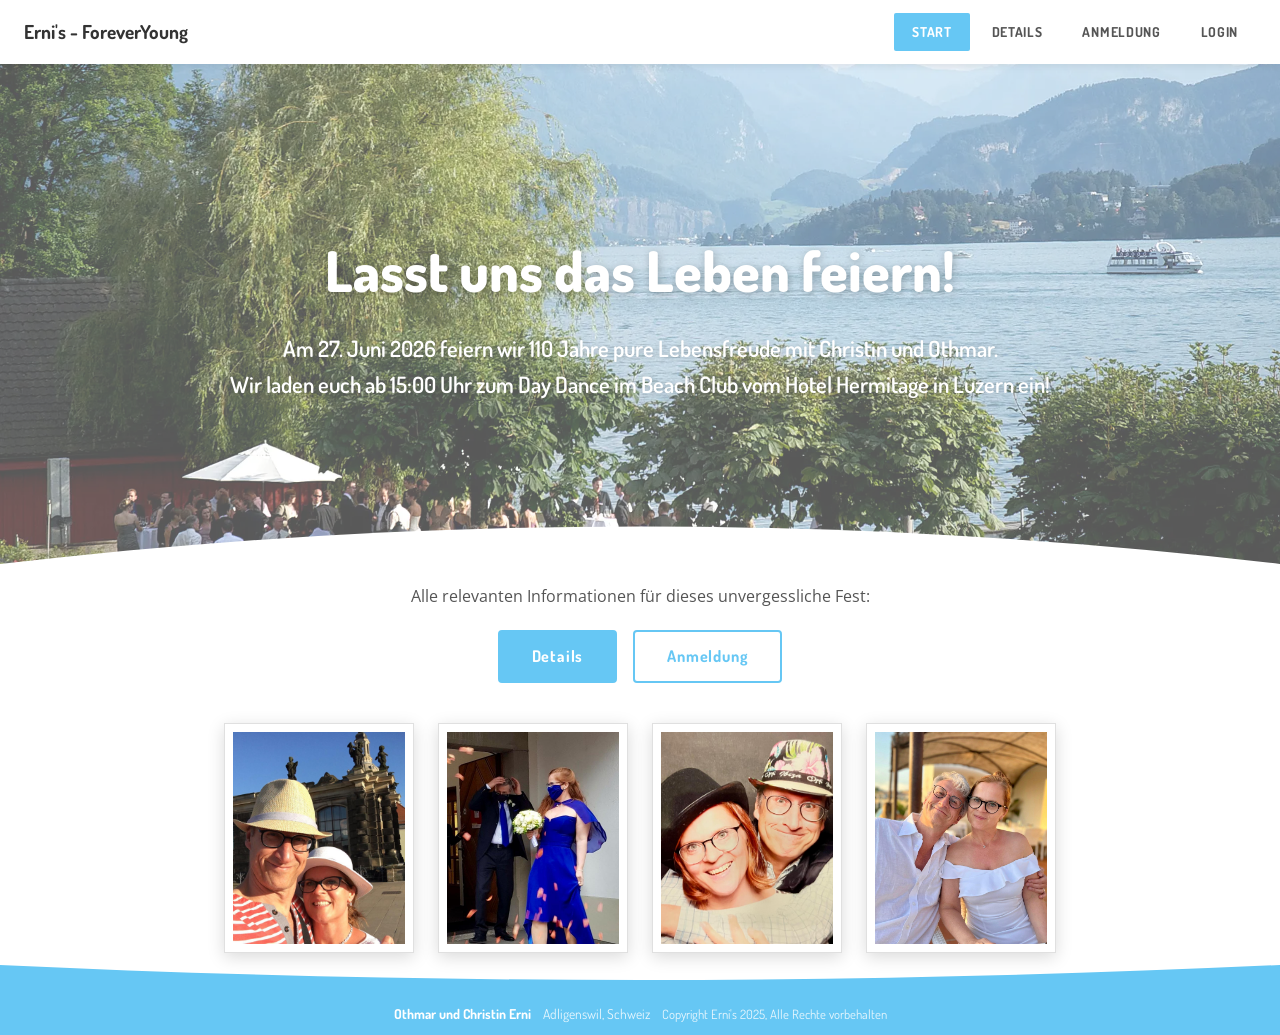
<file: index.html>
<!DOCTYPE html>
<html lang="de">
<head>
  <meta charset="UTF-8" />
  <meta name="viewport" content="width=device-width, initial-scale=1.0" />
  <title>Erni's - ForeverYoung</title>
  <link rel="stylesheet" href="assets/style.css" />
  <style>
    .hero-section {
      position: relative;
      overflow: hidden;
      background-image: none !important;
    }
    .hero-section::after {
      content: '';
      position: absolute;
      bottom: 0;
      left: 0;
      width: 100%;
      height: 80px;
      background: url("data:image/svg+xml,%3Csvg xmlns='http://www.w3.org/2000/svg' viewBox='0 0 1440 80' preserveAspectRatio='none'%3E%3Cpath d='M0,80 C480,30 960,30 1440,80 L1440,80 L0,80 Z' fill='%23ffffff'/%3E%3C/svg%3E") no-repeat top center / 100% 100%;
      pointer-events: none;
      z-index: 10;
    }
    .hero-slides {
      position: absolute;
      inset: 0;
      z-index: 0;
    }
    .hero-slide {
      position: absolute;
      inset: 0;
      background-size: cover;
      background-position: center 70%;
      opacity: 0;
      transition: opacity 0.8s ease-in-out;
    }
    .hero-slide.active { opacity: 1; }
    .hero-section::before { z-index: 1; }
    .hero-section > *:not(.hero-slides) { position: relative; z-index: 2; }
    .hero-section::after { z-index: 10; }
  </style>
</head>
<body>
  <header>
    <a href="index.html" class="header-brand">
      <img src="assets/images/ernislogo.svg" alt="Erni's - ForeverYoung" />
      <span>Erni's - ForeverYoung</span>
    </a>
    <nav>
      <ul>
        <li class="active"><a href="index.html">START</a></li>
        <li><a href="details.html">DETAILS</a></li>
        <li><a href="anmeldung.html">ANMELDUNG</a></li>
        <li><a href="login.html">LOGIN</a></li>
      </ul>
    </nav>
  </header>
  <div class="page-body">
    <section class="hero-section">
      <div class="hero-slides" id="heroSlides">
        <div class="hero-slide active"></div>
        <div class="hero-slide"></div>
      </div>
      <h1>Lasst uns das Leben feiern!</h1>
      <p class="hero-subtitle">Am 27. Juni 2026 feiern wir 110 Jahre pure Lebensfreude mit Christin und Othmar.<br>Wir laden euch ab 15:00 Uhr zum Day Dance im Beach Club vom Hotel Hermitage in Luzern ein!</p>
    </section>
    <section class="cta-section">
      <div class="container">
        <p>Alle relevanten Informationen für dieses unvergessliche Fest:</p>
        <div class="cta-buttons">
          <a href="details.html" class="btn btn-primary">Details</a>
          <a href="anmeldung.html" class="btn btn-outline">Anmeldung</a>
        </div>
        <div class="frames-gallery" id="framesGallery">
          <div class="photo-frame" id="frame0"></div>
          <div class="photo-frame" id="frame1"></div>
          <div class="photo-frame" id="frame2"></div>
          <div class="photo-frame" id="frame3"></div>
        </div>
      </div>
    </section>
    <footer>
      <div class="footer-inner">
        <p class="footer-name">Othmar und Christin Erni</p>
        <p class="footer-location">Adligenswil, Schweiz</p>
        <p class="footer-copy">Copyright Erni's 2025, Alle Rechte vorbehalten</p>
      </div>
    </footer>
  </div>
  <script>
    const photos = [
      "assets/images/Fotos/WhatsApp%20Image%202026-04-05%20at%2008.02.22%20(1).jpeg",
      "assets/images/Fotos/WhatsApp%20Image%202026-04-05%20at%2008.02.22.jpeg",
      "assets/images/Fotos/WhatsApp%20Image%202026-04-05%20at%2008.02.23%20(1).jpeg",
      "assets/images/Fotos/WhatsApp%20Image%202026-04-05%20at%2008.02.23%20(2).jpeg",
      "assets/images/Fotos/WhatsApp%20Image%202026-04-05%20at%2008.02.23%20(3).jpeg",
      "assets/images/Fotos/WhatsApp%20Image%202026-04-05%20at%2008.02.23%20(4).jpeg",
      "assets/images/Fotos/WhatsApp%20Image%202026-04-05%20at%2008.02.23%20(5).jpeg",
      "assets/images/Fotos/WhatsApp%20Image%202026-04-05%20at%2008.02.23%20(6).jpeg",
      "assets/images/Fotos/WhatsApp%20Image%202026-04-05%20at%2008.02.23.jpeg",
      "assets/images/Fotos/WhatsApp%20Image%202026-04-05%20at%2008.02.24%20(1).jpeg",
      "assets/images/Fotos/WhatsApp%20Image%202026-04-05%20at%2008.02.24%20(2).jpeg",
      "assets/images/Fotos/WhatsApp%20Image%202026-04-05%20at%2008.02.24%20(3).jpeg",
      "assets/images/Fotos/WhatsApp%20Image%202026-04-05%20at%2008.02.24%20(4).jpeg",
      "assets/images/Fotos/WhatsApp%20Image%202026-04-05%20at%2008.02.24%20(5).jpeg",
      "assets/images/Fotos/WhatsApp%20Image%202026-04-05%20at%2008.02.24%20(6).jpeg",
      "assets/images/Fotos/WhatsApp%20Image%202026-04-05%20at%2008.02.24%20(7).jpeg",
      "assets/images/Fotos/WhatsApp%20Image%202026-04-05%20at%2008.02.24%20(8).jpeg",
      "assets/images/Fotos/WhatsApp%20Image%202026-04-05%20at%2008.02.24.jpeg",
      "assets/images/Fotos/WhatsApp%20Image%202026-04-05%20at%2008.02.25%20(1).jpeg",
      "assets/images/Fotos/WhatsApp%20Image%202026-04-05%20at%2008.02.25%20(2).jpeg",
      "assets/images/Fotos/WhatsApp%20Image%202026-04-05%20at%2008.02.25%20(3).jpeg",
      "assets/images/Fotos/WhatsApp%20Image%202026-04-05%20at%2008.02.25%20(4).jpeg",
      "assets/images/Fotos/WhatsApp%20Image%202026-04-05%20at%2008.02.25%20(5).jpeg",
      "assets/images/Fotos/WhatsApp%20Image%202026-04-05%20at%2008.02.25%20(6).jpeg",
      "assets/images/Fotos/WhatsApp%20Image%202026-04-05%20at%2008.02.25%20(7).jpeg",
      "assets/images/Fotos/WhatsApp%20Image%202026-04-05%20at%2008.02.25.jpeg",
      "assets/images/Fotos/WhatsApp%20Image%202026-04-05%20at%2008.02.26%20(1).jpeg",
      "assets/images/Fotos/WhatsApp%20Image%202026-04-05%20at%2008.02.26%20(2).jpeg",
      "assets/images/Fotos/WhatsApp%20Image%202026-04-05%20at%2008.02.26%20(3).jpeg",
      "assets/images/Fotos/WhatsApp%20Image%202026-04-05%20at%2008.02.26%20(4).jpeg",
      "assets/images/Fotos/WhatsApp%20Image%202026-04-05%20at%2008.02.26.jpeg"
    ];

    // Hero images (venue photos, separate from the collage)
    const heroPhotos = [
      'assets/images/hermitage_events_apero_am_see.webp',
      'assets/images/Day-Dance-von-oben_2023-06-27-135048_kiig.webp'
    ];

    function shuffle(arr) {
      const a = arr.slice();
      for (let i = a.length - 1; i > 0; i--) {
        const j = Math.floor(Math.random() * (i + 1));
        [a[i], a[j]] = [a[j], a[i]];
      }
      return a;
    }

    // Assign unique photos to each of the 4 frames by splitting a full shuffle
    // so no two frames ever show the same photo at the same time.
    // Each frame gets its own non-overlapping segment of the shuffled array.
    // 31 photos / 4 frames = ~7-8 each. We rotate through segments.
    function makeQueue(allPhotos, offset, segmentSize) {
      const pool = shuffle(allPhotos);
      const seg = [];
      for (let i = 0; i < segmentSize; i++) {
        seg.push(pool[(offset * segmentSize + i) % pool.length]);
      }
      return { list: seg, idx: 0 };
    }

    function buildFrame(id, queue) {
      const el = document.getElementById(id);
      if (!el) return null;

      const inner = document.createElement('div');
      inner.className = 'photo-frame-inner';
      el.appendChild(inner);

      const img1 = document.createElement('img');
      const img2 = document.createElement('img');
      img1.className = 'frame-img active';
      img2.className = 'frame-img';
      img1.alt = '';
      img2.alt = '';
      inner.appendChild(img1);
      inner.appendChild(img2);

      img1.src = queue.list[0];
      return { el, queue };
    }

    function advanceFrame(f) {
      f.queue.idx = (f.queue.idx + 1) % f.queue.list.length;
      // Reshuffle when we've gone through all photos
      if (f.queue.idx === 0) f.queue.list = shuffle(f.queue.list);
      const current  = f.el.querySelector('.frame-img.active');
      const incoming = f.el.querySelector('.frame-img:not(.active)');
      incoming.src = f.queue.list[f.queue.idx];
      incoming.classList.add('active');
      current.classList.remove('active');
    }

    // Build hero crossfade (JS-controlled, same interval)
    const heroSlides = document.querySelectorAll('.hero-slide');
    let heroIdx = 0;
    heroSlides[0].style.backgroundImage = `url('${heroPhotos[0]}')`;
    heroSlides[1].style.backgroundImage = `url('${heroPhotos[1]}')`;

    function advanceHero() {
      const current  = heroSlides[heroIdx % 2];
      const incoming = heroSlides[(heroIdx + 1) % 2];
      incoming.classList.add('active');
      current.classList.remove('active');
      heroIdx++;
    }

    // Split 31 photos into 4 non-overlapping segments of ~8 each
    const pool = shuffle(photos);
    const seg = Math.ceil(pool.length / 4);
    const queues = [0,1,2,3].map(i => ({
      list: pool.slice(i * seg, Math.min((i + 1) * seg, pool.length)),
      idx: 0
    }));

    const frames = [
      buildFrame('frame0', queues[0]),
      buildFrame('frame1', queues[1]),
      buildFrame('frame2', queues[2]),
      buildFrame('frame3', queues[3]),
    ].filter(Boolean);

    // Single interval — all 5 slots (hero + 4 frames) switch together
    setInterval(() => {
      advanceHero();
      frames.forEach(advanceFrame);
    }, 6000);
  </script>
</body>
</html>
</file>
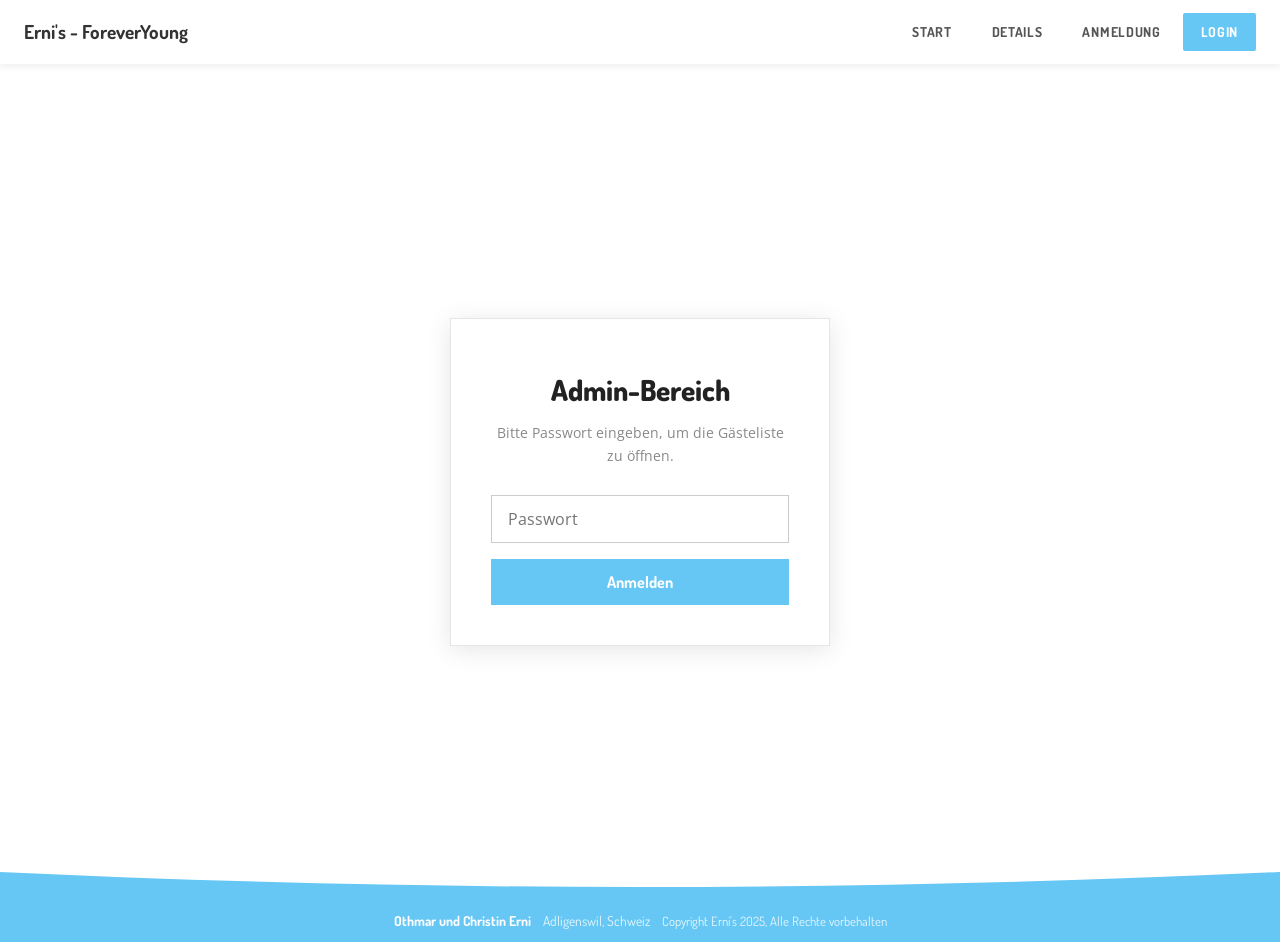
<file: admin.html>
<!DOCTYPE html>
<html lang="de">
<head>
  <meta charset="UTF-8" />
  <meta name="viewport" content="width=device-width, initial-scale=1.0" />
  <title>Gästeliste — Erni's - ForeverYoung</title>
  <link rel="stylesheet" href="assets/style.css" />
  <style>
    .admin-wrap {
      padding: 40px 0 80px;
      flex: 1;
    }

    /* Header bar */
    .admin-header {
      display: flex;
      align-items: center;
      justify-content: space-between;
      flex-wrap: wrap;
      gap: 16px;
      margin-bottom: 28px;
    }
    .admin-header h2 {
      font-family: var(--font1);
      font-size: 2rem;
      font-weight: 800;
      color: #222;
    }
    .admin-stats {
      display: flex;
      gap: 24px;
    }
    .stat-box {
      background: var(--color1);
      color: #fff;
      padding: 10px 22px;
      text-align: center;
      min-width: 100px;
    }
    .stat-box .stat-num {
      font-family: var(--font1);
      font-size: 2rem;
      font-weight: 800;
      line-height: 1;
    }
    .stat-box .stat-label {
      font-family: var(--font1);
      font-size: 0.75rem;
      font-weight: 600;
      opacity: 0.9;
      margin-top: 2px;
    }

    /* Table */
    .table-wrap {
      overflow-x: auto;
    }
    table {
      width: 100%;
      border-collapse: collapse;
      font-family: var(--font2);
      font-size: 0.9rem;
    }
    thead tr {
      background: var(--color1);
      color: #fff;
    }
    thead th {
      font-family: var(--font1);
      font-weight: 700;
      padding: 12px 14px;
      text-align: left;
      white-space: nowrap;
    }
    thead th.col-check, thead th.col-del {
      text-align: center;
      width: 60px;
    }
    tbody tr {
      border-bottom: 1px solid #eee;
      transition: background 0.1s;
    }
    tbody tr:hover { background: #f7fcff; }
    tbody td {
      padding: 6px 6px;
      vertical-align: middle;
    }

    /* Inline editable cells */
    .cell-input {
      width: 100%;
      border: 1px solid transparent;
      background: transparent;
      font-family: var(--font2);
      font-size: 0.9rem;
      color: #333;
      padding: 6px 8px;
      outline: none;
      transition: border-color 0.15s, background 0.15s;
      box-sizing: border-box;
    }
    .cell-input:focus {
      border-color: var(--color1);
      background: #fff;
    }
    .cell-textarea {
      width: 100%;
      border: 1px solid transparent;
      background: transparent;
      font-family: var(--font2);
      font-size: 0.9rem;
      color: #333;
      padding: 6px 8px;
      outline: none;
      resize: vertical;
      min-height: 36px;
      transition: border-color 0.15s, background 0.15s;
      box-sizing: border-box;
    }
    .cell-textarea:focus {
      border-color: var(--color1);
      background: #fff;
    }

    /* Checkbox */
    .cell-check {
      text-align: center;
    }
    .cell-check input[type="checkbox"] {
      width: 18px;
      height: 18px;
      accent-color: var(--color1);
      cursor: pointer;
    }

    /* Delete button */
    .btn-del {
      background: none;
      border: none;
      cursor: pointer;
      color: #ccc;
      font-size: 1.2rem;
      padding: 4px 8px;
      transition: color 0.15s;
      display: block;
      margin: 0 auto;
    }
    .btn-del:hover { color: #e53e3e; }

    /* Row number */
    .col-num {
      color: #aaa;
      font-size: 0.8rem;
      text-align: center;
      width: 36px;
      padding: 0 4px;
    }

    /* Add guest row */
    .add-row-wrap {
      margin-top: 16px;
    }
    .btn-add {
      display: inline-flex;
      align-items: center;
      gap: 8px;
      padding: 10px 22px;
      background: var(--color1);
      color: #fff;
      border: none;
      font-family: var(--font1);
      font-size: 0.95rem;
      font-weight: 700;
      cursor: pointer;
      transition: background 0.2s;
    }
    .btn-add:hover { background: #3db5e8; }

    /* Logout */
    .btn-logout {
      background: none;
      border: 1px solid #ccc;
      color: #888;
      font-family: var(--font1);
      font-size: 0.8rem;
      font-weight: 600;
      padding: 6px 16px;
      cursor: pointer;
      transition: all 0.15s;
    }
    .btn-logout:hover {
      border-color: #e53e3e;
      color: #e53e3e;
    }

    /* Save notice */
    .save-notice {
      font-family: var(--font2);
      font-size: 0.8rem;
      color: #aaa;
      margin-top: 12px;
    }
    .save-notice span {
      color: var(--color1);
      font-weight: 600;
    }

    @media (max-width: 700px) {
      .admin-stats { gap: 12px; }
      .stat-box { min-width: 80px; padding: 8px 14px; }
      thead th { font-size: 0.78rem; padding: 10px 8px; }
    }
  </style>
</head>
<body>
  <header>
    <a href="index.html" class="header-brand">
      <img src="assets/images/ernislogo.svg" alt="Erni's - ForeverYoung" />
      <span>Erni's - ForeverYoung</span>
    </a>
    <nav>
      <ul>
        <li><a href="index.html">START</a></li>
        <li><a href="details.html">DETAILS</a></li>
        <li><a href="anmeldung.html">ANMELDUNG</a></li>
        <li class="active"><a href="login.html">LOGIN</a></li>
      </ul>
    </nav>
  </header>

  <div class="page-body">
    <div class="admin-wrap">
      <div class="container">

        <div class="admin-header">
          <h2>Gästeliste</h2>
          <div style="display:flex;align-items:center;gap:16px;flex-wrap:wrap;">
            <div class="admin-stats">
              <div class="stat-box">
                <div class="stat-num" id="statTotal">0</div>
                <div class="stat-label">Gäste total</div>
              </div>
              <div class="stat-box">
                <div class="stat-num" id="statBus">0</div>
                <div class="stat-label">Mit Bus</div>
              </div>
            </div>
            <button class="btn-logout" onclick="logout()">Abmelden</button>
          </div>
        </div>

        <div class="table-wrap">
          <table id="guestTable">
            <thead>
              <tr>
                <th class="col-num">#</th>
                <th>Vorname</th>
                <th>Nachname</th>
                <th>Telefon</th>
                <th>Bus 22:00h</th>
                <th>Mitteilung</th>
                <th class="col-del">–</th>
              </tr>
            </thead>
            <tbody id="guestBody">
            </tbody>
          </table>
        </div>

        <div class="add-row-wrap" style="display:flex;align-items:center;gap:16px;flex-wrap:wrap;">
          <button class="btn-add" onclick="addGuest()">+ Gast hinzufügen</button>
          <button class="btn-add" style="background:#fff;color:var(--color1);border:1px solid var(--color1);" onclick="downloadCSV()">↓ CSV exportieren</button>
          <span id="saveStatus" class="save-notice"></span>
        </div>

      </div>
    </div>

    <footer>
      <div class="footer-inner">
        <p class="footer-name">Othmar und Christin Erni</p>
        <p class="footer-location">Adligenswil, Schweiz</p>
        <p class="footer-copy">Copyright Erni's 2025, Alle Rechte vorbehalten</p>
      </div>
    </footer>
  </div>

  <script>
    // Auth guard
    if (sessionStorage.getItem('ernis_auth') !== 'ok') {
      window.location.href = 'login.html';
    }

    // ── JSONBin cloud storage ─────────────────────────────────────────────────
    // Sign up free at https://jsonbin.io and paste your Master Key + Bin ID below.
    // Until configured, data is saved locally only.
    const JSONBIN_MASTER_KEY = '$2a$10$e5BUz1NvIkeZFla8pa/Ot.f02EiCw/MGbz4MIiGgijwqoHms4uRea';
    const JSONBIN_BIN_ID     = '69d3c07436566621a8840029';
    const LOCAL_CACHE_KEY    = 'ernis_guests_cache';

    let saveTimer = null;
    let binId = JSONBIN_BIN_ID;

    function setStatus(msg, color) {
      const el = document.getElementById('saveStatus');
      if (el) { el.textContent = msg; el.style.color = color || '#aaa'; }
    }

    async function createBin(guests) {
      setStatus('Erstelle Cloud-Speicher…', '#aaa');
      const res = await fetch('https://api.jsonbin.io/v3/b', {
        method: 'POST',
        headers: {
          'Content-Type': 'application/json',
          'X-Master-Key': JSONBIN_MASTER_KEY,
          'X-Bin-Name': 'ernis-gaeste',
          'X-Private': 'true'
        },
        body: JSON.stringify({ guests })
      });
      const data = await res.json();
      binId = data.metadata?.id;
      if (binId) {
        setStatus('✓ Gespeichert', 'var(--color1)');
      }
      return binId;
    }

    async function cloudLoad() {
      if (!binId) return null;
      try {
        const res = await fetch(`https://api.jsonbin.io/v3/b/${binId}/latest`, {
          headers: { 'X-Master-Key': JSONBIN_MASTER_KEY }
        });
        const data = await res.json();
        return data.record?.guests || null;
      } catch(e) { return null; }
    }

    async function cloudSave(guests) {
      if (!binId) {
        await createBin(guests);
        return;
      }
      setStatus('Speichern…', '#aaa');
      try {
        await fetch(`https://api.jsonbin.io/v3/b/${binId}`, {
          method: 'PUT',
          headers: {
            'Content-Type': 'application/json',
            'X-Master-Key': JSONBIN_MASTER_KEY
          },
          body: JSON.stringify({ guests })
        });
        localStorage.setItem(LOCAL_CACHE_KEY, JSON.stringify(guests));
        setStatus('✓ Gespeichert ' + new Date().toLocaleTimeString('de-CH'), 'var(--color1)');
      } catch(e) {
        // Fall back to local only
        localStorage.setItem(LOCAL_CACHE_KEY, JSON.stringify(guests));
        setStatus('⚠ Nur lokal gespeichert', '#e59a00');
      }
    }

    // ── Core helpers ──────────────────────────────────────────────────────────
    function collectGuests() {
      const rows = document.querySelectorAll('#guestBody tr');
      return Array.from(rows).map(row => ({
        vorname:    row.querySelector('.f-vorname')?.value    || '',
        nachname:   row.querySelector('.f-nachname')?.value   || '',
        telefon:    row.querySelector('.f-telefon')?.value    || '',
        bus:        row.querySelector('.f-bus')?.checked      || false,
        mitteilung: row.querySelector('.f-mitteilung')?.value || ''
      }));
    }

    function saveGuests() {
      const guests = collectGuests();
      updateStats(guests);
      // Debounce: wait 1.2s after last keystroke before saving to cloud
      clearTimeout(saveTimer);
      saveTimer = setTimeout(() => cloudSave(guests), 1200);
    }

    function updateStats(guests) {
      document.getElementById('statTotal').textContent = guests.length;
      document.getElementById('statBus').textContent = guests.filter(g => g.bus).length;
    }

    function updateRowNumbers() {
      document.querySelectorAll('#guestBody tr').forEach((row, i) => {
        const num = row.querySelector('.row-num');
        if (num) num.textContent = i + 1;
      });
    }

    function createRow(g = {}) {
      const tr = document.createElement('tr');
      tr.innerHTML = `
        <td class="col-num"><span class="row-num"></span></td>
        <td><input class="cell-input f-vorname" type="text" value="${esc(g.vorname || '')}" placeholder="Vorname" /></td>
        <td><input class="cell-input f-nachname" type="text" value="${esc(g.nachname || '')}" placeholder="Nachname" /></td>
        <td><input class="cell-input f-telefon" type="text" value="${esc(g.telefon || '')}" placeholder="+41 …" /></td>
        <td class="cell-check"><input class="f-bus" type="checkbox" title="Ich/wir möchten mit dem Bus um 22.00h zurückfahren" ${g.bus ? 'checked' : ''} /></td>
        <td><textarea class="cell-textarea f-mitteilung" placeholder="Mitteilung…" rows="1">${esc(g.mitteilung || '')}</textarea></td>
        <td class="col-del"><button class="btn-del" title="Gast löschen" onclick="deleteRow(this)">✕</button></td>
      `;
      // Auto-save on any change
      tr.querySelectorAll('input, textarea').forEach(el => {
        el.addEventListener('input', saveGuests);
        el.addEventListener('change', saveGuests);
      });
      return tr;
    }

    function esc(str) {
      return String(str).replace(/&/g,'&amp;').replace(/"/g,'&quot;').replace(/</g,'&lt;').replace(/>/g,'&gt;');
    }

    function addGuest(g = {}) {
      const tbody = document.getElementById('guestBody');
      const row = createRow(g);
      tbody.appendChild(row);
      updateRowNumbers();
      updateStats(collectGuests());
      // Focus first input of new row
      row.querySelector('input')?.focus();
      saveGuests();
    }

    function deleteRow(btn) {
      const row = btn.closest('tr');
      if (document.querySelectorAll('#guestBody tr').length === 1) {
        // Clear instead of delete if last row
        row.querySelectorAll('input[type="text"], textarea').forEach(el => el.value = '');
        row.querySelector('.f-bus').checked = false;
      } else {
        row.remove();
      }
      updateRowNumbers();
      saveGuests();
    }

    function logout() {
      sessionStorage.removeItem('ernis_auth');
      window.location.href = 'login.html';
    }

    function downloadCSV() {
      const guests = collectGuests();
      const header = ['Vorname','Nachname','Telefon','Bus 22:00h','Mitteilung'];
      const rows = guests.map(g => [
        g.vorname, g.nachname, g.telefon,
        g.bus ? 'Ja' : 'Nein',
        g.mitteilung
      ].map(v => `"${String(v).replace(/"/g,'""')}"`).join(';'));
      const csv = [header.join(';'), ...rows].join('\n');
      const a = document.createElement('a');
      a.href = 'data:text/csv;charset=utf-8,\uFEFF' + encodeURIComponent(csv);
      a.download = 'Gaesteliste_Ernis.csv';
      a.click();
    }

    function renderGuests(guests) {
      document.getElementById('guestBody').innerHTML = '';
      if (guests.length > 0) {
        guests.forEach(g => addGuest(g));
      } else {
        addGuest();
      }
    }

    // Init — try cloud first, fall back to local cache
    async function init() {
      setStatus('Lade Gästeliste…', '#aaa');
      // Show local cache immediately while cloud loads
      let cached = [];
      try { cached = JSON.parse(localStorage.getItem(LOCAL_CACHE_KEY)) || []; } catch(e) {}
      if (cached.length > 0) renderGuests(cached);
      else addGuest();

      // Then try to fetch from cloud and update if newer
      const cloud = await cloudLoad();
      if (cloud !== null) {
        document.getElementById('guestBody').innerHTML = '';
        renderGuests(cloud);
        localStorage.setItem(LOCAL_CACHE_KEY, JSON.stringify(cloud));
        setStatus('✓ Aus Cloud geladen', 'var(--color1)');
      } else {
        setStatus('⚠ Offline – lokale Daten', '#e59a00');
      }
    }

    init();
  </script>
</body>
</html>
</file>
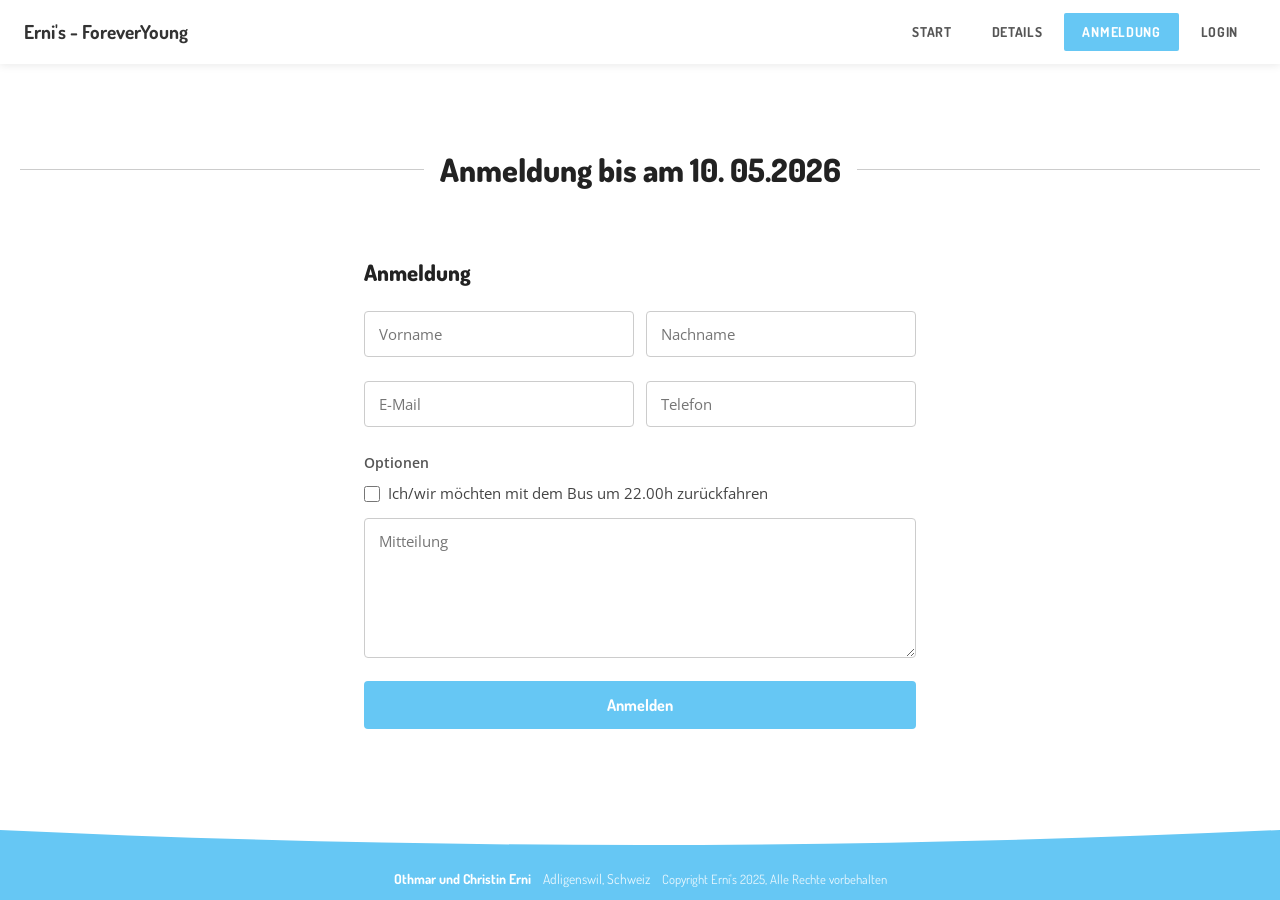
<file: anmeldung.html>
<!DOCTYPE html>
<html lang="de">
<head>
  <meta charset="UTF-8" />
  <meta name="viewport" content="width=device-width, initial-scale=1.0" />
  <title>Anmeldung — Erni's - ForeverYoung</title>
  <link rel="stylesheet" href="assets/style.css" />
</head>
<body>

  <!-- HEADER -->
  <header>
    <a href="index.html" class="header-brand">
      <img src="assets/images/ernislogo.svg" alt="Erni's - ForeverYoung" />
      <span>Erni's - ForeverYoung</span>
    </a>
    <nav>
      <ul>
        <li><a href="index.html">START</a></li>
        <li><a href="details.html">DETAILS</a></li>
        <li class="active"><a href="anmeldung.html">ANMELDUNG</a></li>
        <li><a href="login.html">LOGIN</a></li>
      </ul>
    </nav>
  </header>

  <!-- PAGE BODY -->
  <div class="page-body">

    <main>

      <!-- Divider Heading -->
      <div class="divider-heading">
        <h2>Anmeldung bis am 10. 05.2026</h2>
      </div>

      <!-- Form -->
      <section class="form-section">
        <div class="container" style="max-width: 600px;">

          <h3>Anmeldung</h3>

          <!-- Thank-you message (hidden until submit) -->
          <div id="thankYou" style="display:none; text-align:center; padding: 40px 0;">
            <p style="font-family:var(--font1); font-size:1.6rem; font-weight:800; color:var(--color1); margin-bottom:12px;">Danke für deine Anmeldung! 🎉</p>
            <p style="font-family:var(--font2); color:#555;">Wir freuen uns auf euch am 27. Juni 2026!</p>
          </div>

          <form id="anmeldungForm" novalidate>

            <!-- Vorname + Nachname row -->
            <div class="form-row">
              <div class="form-group">
                <input type="text" id="vorname" name="vorname" placeholder="Vorname" required />
              </div>
              <div class="form-group">
                <input type="text" id="nachname" name="nachname" placeholder="Nachname" required />
              </div>
            </div>

            <!-- E-Mail + Telefon row -->
            <div class="form-row">
              <div class="form-group">
                <input type="email" id="email" name="email" placeholder="E-Mail" />
              </div>
              <div class="form-group">
                <input type="text" id="telefon" name="telefon" placeholder="Telefon" />
              </div>
            </div>

            <!-- Optionen -->
            <span class="form-label-group">Optionen</span>
            <div class="checkbox-group">
              <input type="checkbox" id="bus" name="bus" value="Ja" />
              <label for="bus">Ich/wir möchten mit dem Bus um 22.00h zurückfahren</label>
            </div>

            <!-- Mitteilung -->
            <div class="form-group" style="margin-top: 12px;">
              <textarea id="mitteilung" name="mitteilung" placeholder="Mitteilung" rows="4"></textarea>
            </div>

            <!-- Submit -->
            <button type="submit" class="btn-submit" id="submitBtn">Anmelden</button>

          </form>

          <script>
            document.getElementById('anmeldungForm').addEventListener('submit', async function(e) {
              e.preventDefault();
              const btn = document.getElementById('submitBtn');
              btn.disabled = true;
              btn.textContent = 'Wird gesendet…';

              const vorname    = document.getElementById('vorname').value.trim();
              const nachname   = document.getElementById('nachname').value.trim();
              const email      = document.getElementById('email').value.trim();
              const telefon    = document.getElementById('telefon').value.trim();
              const bus        = document.getElementById('bus').checked;
              const mitteilung = document.getElementById('mitteilung').value.trim();

              if (!vorname || !nachname) {
                btn.disabled = false;
                btn.textContent = 'Anmelden';
                alert('Bitte Vor- und Nachname eingeben.');
                return;
              }

              // 1) Save to shared JSONBin cloud guest list
              try {
                const MASTER_KEY = '$2a$10$e5BUz1NvIkeZFla8pa/Ot.f02EiCw/MGbz4MIiGgijwqoHms4uRea';
                const BIN_ID     = '69d3c07436566621a8840029';
                // Fetch current list first
                const getRes  = await fetch(`https://api.jsonbin.io/v3/b/${BIN_ID}/latest`, {
                  headers: { 'X-Master-Key': MASTER_KEY }
                });
                const getData = await getRes.json();
                const guests  = getData.record?.guests || [];
                guests.push({ vorname, nachname, telefon, bus, mitteilung });
                // Save updated list back
                await fetch(`https://api.jsonbin.io/v3/b/${BIN_ID}`, {
                  method: 'PUT',
                  headers: { 'Content-Type': 'application/json', 'X-Master-Key': MASTER_KEY },
                  body: JSON.stringify({ guests })
                });
                // Also cache locally
                localStorage.setItem('ernis_guests_cache', JSON.stringify(guests));
              } catch(err) {}

              // 2) Send email via Formspree
              try {
                await fetch('https://formspree.io/f/xykblpnb', {
                  method: 'POST',
                  headers: { 'Accept': 'application/json', 'Content-Type': 'application/json' },
                  body: JSON.stringify({
                    _subject: 'Neue Anmeldung: ' + vorname + ' ' + nachname,
                    Vorname: vorname,
                    Nachname: nachname,
                    'E-Mail': email || '—',
                    Telefon: telefon || '—',
                    'Bus 22:00h': bus ? 'Ja' : 'Nein',
                    Mitteilung: mitteilung || '—'
                  })
                });
              } catch(err) {}

              // 3) Show thank-you
              document.getElementById('anmeldungForm').style.display = 'none';
              document.getElementById('thankYou').style.display = 'block';
            });
          </script>

        </div>
      </section>

    </main>

    <!-- FOOTER -->
    <footer>
      <div class="footer-inner">
        <p class="footer-name">Othmar und Christin Erni</p>
        <p class="footer-location">Adligenswil, Schweiz</p>
        <p class="footer-copy">Copyright Erni's 2025, Alle Rechte vorbehalten</p>
      </div>
    </footer>

  </div><!-- /.page-body -->
</body>
</html>
</file>
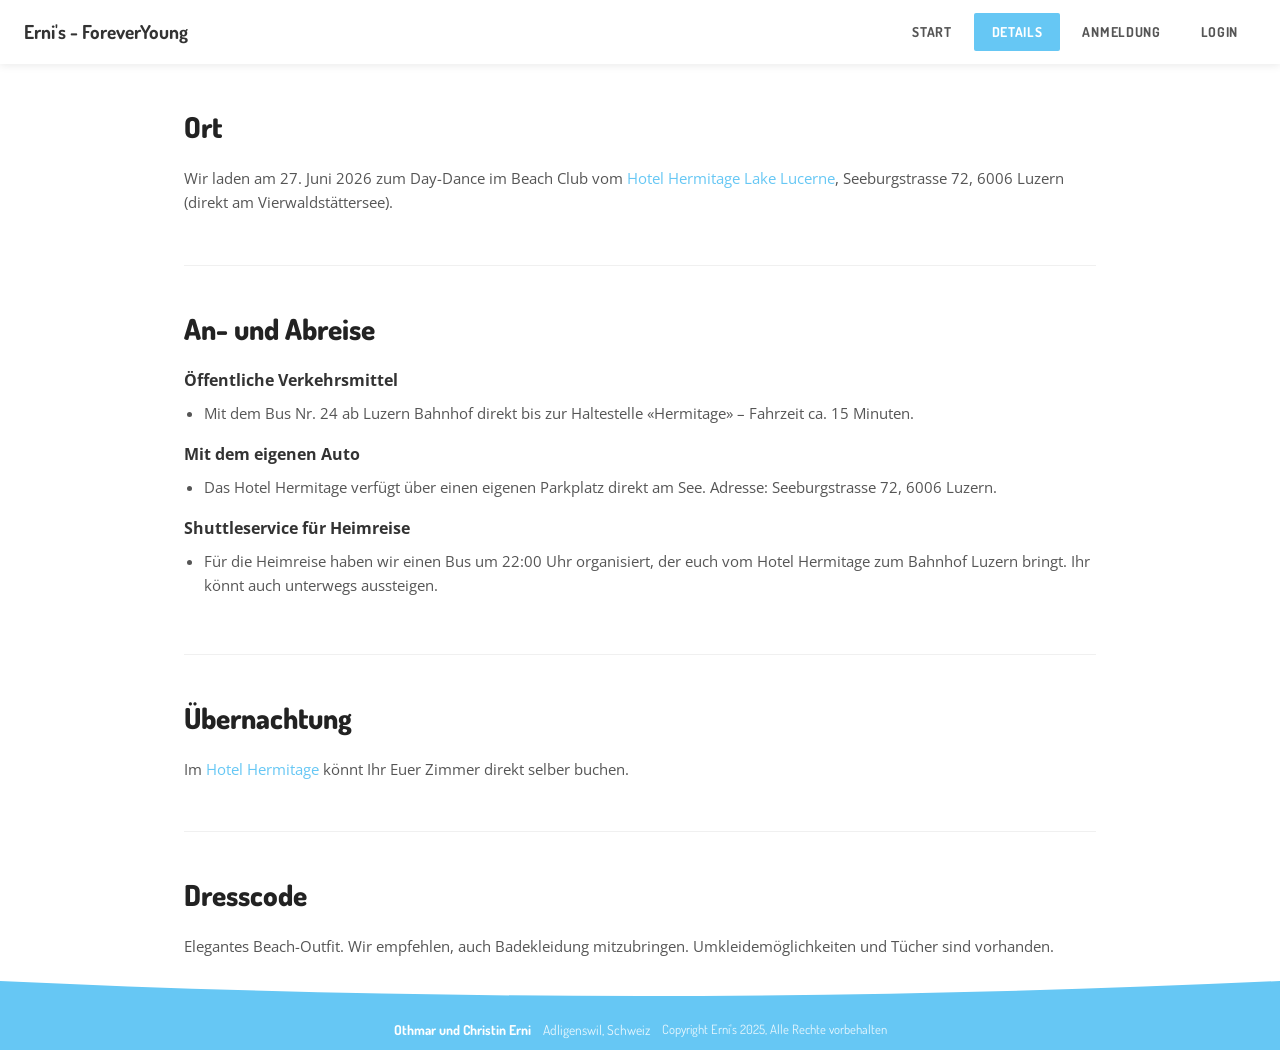
<file: details.html>
<!DOCTYPE html>
<html lang="de">
<head>
  <meta charset="UTF-8" />
  <meta name="viewport" content="width=device-width, initial-scale=1.0" />
  <title>Details — Erni's - ForeverYoung</title>
  <link rel="stylesheet" href="assets/style.css" />
</head>
<body>

  <!-- HEADER -->
  <header>
    <a href="index.html" class="header-brand">
      <img src="assets/images/ernislogo.svg" alt="Erni's - ForeverYoung" />
      <span>Erni's - ForeverYoung</span>
    </a>
    <nav>
      <ul>
        <li><a href="index.html">START</a></li>
        <li class="active"><a href="details.html">DETAILS</a></li>
        <li><a href="anmeldung.html">ANMELDUNG</a></li>
        <li><a href="login.html">LOGIN</a></li>
      </ul>
    </nav>
  </header>

  <!-- PAGE BODY -->
  <div class="page-body">

    <main class="container">

      <!-- Ort -->
      <section class="content-section">
        <h2>Ort</h2>
        <p>Wir laden am 27. Juni 2026 zum Day-Dance im Beach Club vom <a href="https://www.hermitage-luzern.ch/" target="_blank" rel="noopener">Hotel Hermitage Lake Lucerne</a>, Seeburgstrasse 72, 6006 Luzern (direkt am Vierwaldstättersee).</p>
      </section>

      <!-- An- und Abreise -->
      <section class="content-section">
        <h2>An- und Abreise</h2>

        <h3>Öffentliche Verkehrsmittel</h3>
        <ul>
          <li>Mit dem Bus Nr. 24 ab Luzern Bahnhof direkt bis zur Haltestelle «Hermitage» – Fahrzeit ca. 15 Minuten.</li>
</ul>

        <h3>Mit dem eigenen Auto</h3>
        <ul>
          <li>Das Hotel Hermitage verfügt über einen eigenen Parkplatz direkt am See. Adresse: Seeburgstrasse 72, 6006 Luzern.</li>
        </ul>

        <h3>Shuttleservice für Heimreise</h3>
        <ul>
          <li>Für die Heimreise haben wir einen Bus um 22:00 Uhr organisiert, der euch vom Hotel Hermitage zum Bahnhof Luzern bringt. Ihr könnt auch unterwegs aussteigen.</li>
        </ul>
      </section>

      <!-- Übernachtung -->
      <section class="content-section">
        <h2>Übernachtung</h2>
        <p>Im <a href="https://www.hermitage-luzern.ch/" target="_blank" rel="noopener">Hotel Hermitage</a> könnt Ihr Euer Zimmer direkt selber buchen.</p>
      </section>

      <!-- Dresscode -->
      <section class="content-section">
        <h2>Dresscode</h2>
        <p>Elegantes Beach-Outfit. Wir empfehlen, auch Badekleidung mitzubringen. Umkleidemöglichkeiten und Tücher sind vorhanden.</p>
      </section>

    </main>

    <!-- FOOTER -->
    <footer>
      <div class="footer-inner">
        <p class="footer-name">Othmar und Christin Erni</p>
        <p class="footer-location">Adligenswil, Schweiz</p>
        <p class="footer-copy">Copyright Erni's 2025, Alle Rechte vorbehalten</p>
      </div>
    </footer>

  </div><!-- /.page-body -->
</body>
</html>
</file>
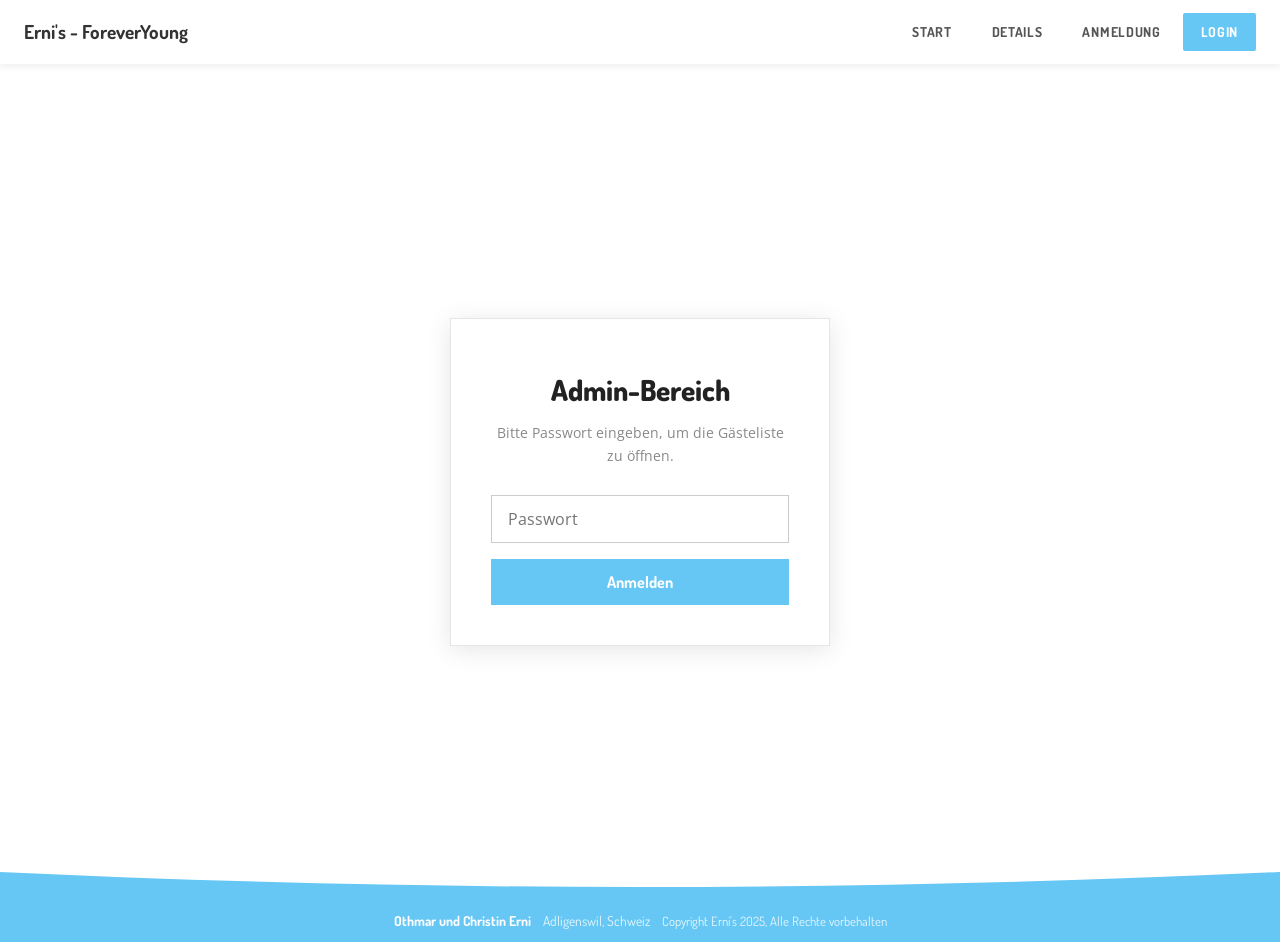
<file: login.html>
<!DOCTYPE html>
<html lang="de">
<head>
  <meta charset="UTF-8" />
  <meta name="viewport" content="width=device-width, initial-scale=1.0" />
  <title>Login — Erni's - ForeverYoung</title>
  <link rel="stylesheet" href="assets/style.css" />
  <style>
    .login-wrap {
      min-height: calc(100vh - 64px);
      display: flex;
      align-items: center;
      justify-content: center;
      padding: 40px 20px;
    }
    .login-box {
      background: #fff;
      border: 1px solid rgba(0,0,0,0.1);
      box-shadow: 0 4px 24px rgba(0,0,0,0.10);
      padding: 48px 40px 40px;
      width: 100%;
      max-width: 380px;
      text-align: center;
    }
    .login-box h2 {
      font-family: var(--font1);
      font-size: 1.8rem;
      font-weight: 800;
      color: #222;
      margin-bottom: 8px;
    }
    .login-box p {
      font-family: var(--font2);
      font-size: 0.9rem;
      color: #888;
      margin-bottom: 28px;
    }
    .login-box input[type="password"] {
      width: 100%;
      padding: 12px 16px;
      border: 1px solid #ccc;
      font-family: var(--font2);
      font-size: 1rem;
      color: #333;
      outline: none;
      margin-bottom: 16px;
      transition: border-color 0.2s;
    }
    .login-box input[type="password"]:focus {
      border-color: var(--color1);
    }
    .login-box button {
      width: 100%;
      padding: 13px;
      background: var(--color1);
      color: #fff;
      border: none;
      font-family: var(--font1);
      font-size: 1rem;
      font-weight: 700;
      cursor: pointer;
      transition: background 0.2s;
    }
    .login-box button:hover { background: #3db5e8; }
    .login-error {
      color: #e53e3e;
      font-family: var(--font2);
      font-size: 0.85rem;
      margin-top: 12px;
      display: none;
    }
  </style>
</head>
<body>
  <header>
    <a href="index.html" class="header-brand">
      <img src="assets/images/ernislogo.svg" alt="Erni's - ForeverYoung" />
      <span>Erni's - ForeverYoung</span>
    </a>
    <nav>
      <ul>
        <li><a href="index.html">START</a></li>
        <li><a href="details.html">DETAILS</a></li>
        <li><a href="anmeldung.html">ANMELDUNG</a></li>
        <li class="active"><a href="login.html">LOGIN</a></li>
      </ul>
    </nav>
  </header>

  <div class="page-body">
    <div class="login-wrap">
      <div class="login-box">
        <h2>Admin-Bereich</h2>
        <p>Bitte Passwort eingeben, um die Gästeliste zu öffnen.</p>
        <input type="password" id="pwInput" placeholder="Passwort" />
        <button onclick="checkPassword()">Anmelden</button>
        <p class="login-error" id="loginError">Falsches Passwort. Bitte nochmals versuchen.</p>
      </div>
    </div>
    <footer>
      <div class="footer-inner">
        <p class="footer-name">Othmar und Christin Erni</p>
        <p class="footer-location">Adligenswil, Schweiz</p>
        <p class="footer-copy">Copyright Erni's 2025, Alle Rechte vorbehalten</p>
      </div>
    </footer>
  </div>

  <script>
    // If already authenticated in this session, go straight to admin
    if (sessionStorage.getItem('ernis_auth') === 'ok') {
      window.location.href = 'admin.html';
    }

    document.getElementById('pwInput').addEventListener('keydown', function(e) {
      if (e.key === 'Enter') checkPassword();
    });

    function checkPassword() {
      const val = document.getElementById('pwInput').value;
      if (val === '4Everyoung') {
        sessionStorage.setItem('ernis_auth', 'ok');
        window.location.href = 'admin.html';
      } else {
        document.getElementById('loginError').style.display = 'block';
        document.getElementById('pwInput').value = '';
        document.getElementById('pwInput').focus();
      }
    }
  </script>
</body>
</html>
</file>
<file: assets/style.css>
/* ============================================
   Erni's - ForeverYoung — Global Stylesheet
   ============================================ */

/* Google Fonts */
@import url('https://fonts.googleapis.com/css2?family=Dosis:wght@400;600;700;800&family=Open+Sans:wght@400;600&display=swap');

/* CSS Variables */
:root {
  --color1: #66c7f4;
  --font1: 'Dosis', sans-serif;
  --font2: 'Open Sans', sans-serif;
}

/* Reset & Base */
*, *::before, *::after {
  box-sizing: border-box;
  margin: 0;
  padding: 0;
}

html {
  scroll-behavior: smooth;
}

body {
  font-family: var(--font2);
  color: #333;
  background: #fff;
  line-height: 1.6;
  min-height: 100vh;
  display: flex;
  flex-direction: column;
}

a {
  color: var(--color1);
  text-decoration: none;
}
a:hover {
  text-decoration: underline;
}

/* ============================================
   HEADER / NAV
   ============================================ */
header {
  position: fixed;
  top: 0;
  left: 0;
  width: 100%;
  background: #fff;
  z-index: 1000;
  box-shadow: 0 2px 8px rgba(0,0,0,0.08);
  display: flex;
  align-items: center;
  justify-content: space-between;
  padding: 0 24px;
  height: 64px;
}

.header-brand {
  display: flex;
  align-items: center;
  gap: 10px;
  text-decoration: none;
}

.header-brand img {
  display: none;
}

.header-brand span {
  font-family: var(--font1);
  font-weight: 700;
  font-size: 1.2rem;
  color: #333;
}

nav ul {
  list-style: none;
  display: flex;
  gap: 4px;
  margin: 0;
  padding: 0;
}

nav ul li a {
  display: inline-block;
  padding: 8px 18px;
  font-family: var(--font1);
  font-size: 0.85rem;
  font-weight: 700;
  letter-spacing: 0.05em;
  color: #555;
  text-decoration: none;
  border-radius: 2px;
  transition: background 0.2s, color 0.2s;
}

nav ul li a:hover {
  background: var(--color1);
  color: #fff;
}

nav ul li.active a,
nav ul li a.active {
  background: var(--color1);
  color: #fff;
}

/* ============================================
   PAGE BODY OFFSET (fixed header)
   ============================================ */
.page-body {
  padding-top: 64px;
  flex: 1;
  display: flex;
  flex-direction: column;
}

/* ============================================
   HERO SECTION
   ============================================ */
.hero-section {
  background-color: var(--color1);
  background-size: cover;
  background-position: center 65%;
  padding: 100px 20px 100px;
  text-align: center;
  min-height: 500px;
  display: flex;
  flex-direction: column;
  align-items: center;
  justify-content: center;
  position: relative;
  z-index: 2;
}

.hero-section::before {
  content: '';
  position: absolute;
  inset: 0;
  background: rgba(255, 255, 255, 0.35);
  z-index: 1;
}

.hero-section h1 {
  font-family: var(--font1);
  font-size: clamp(2rem, 5vw, 3.5rem);
  font-weight: 800;
  color: #fff;
  text-shadow: 1px 2px 8px rgba(0,0,0,0.25);
  margin-bottom: 16px;
}

.hero-section .hero-subtitle {
  font-family: var(--font1);
  font-size: clamp(1rem, 2.5vw, 1.4rem);
  font-weight: 600;
  color: #fff;
  text-shadow: 1px 1px 6px rgba(0,0,0,0.2);
}

/* ============================================
   CTA SECTION
   ============================================ */
.cta-section {
  padding: 20px 60px 40px;
  text-align: center;
  background: #fff;
  flex: 1;
  display: flex;
  align-items: center;
  justify-content: center;
  position: relative;
  min-height: 260px;
}

.cta-section .container {
  display: flex;
  flex-direction: column;
  align-items: center;
  position: relative;
  z-index: 2;
}

.cta-section p {
  font-family: var(--font2);
  font-size: 1rem;
  color: #555;
  margin-bottom: 20px;
}

.cta-buttons {
  display: flex;
  justify-content: center;
  gap: 16px;
  flex-wrap: wrap;
}

/* ============================================
   BUTTONS
   ============================================ */
.btn {
  display: inline-block;
  padding: 12px 32px;
  border-radius: 4px;
  font-family: var(--font1);
  font-size: 1rem;
  font-weight: 700;
  letter-spacing: 0.05em;
  cursor: pointer;
  text-decoration: none;
  transition: background 0.2s, color 0.2s;
}

.btn-primary {
  background: var(--color1);
  color: #fff;
  border: 2px solid var(--color1);
}
.btn-primary:hover {
  background: #3db5e8;
  border-color: #3db5e8;
  color: #fff;
  text-decoration: none;
}

.btn-outline {
  background: transparent;
  color: var(--color1);
  border: 2px solid var(--color1);
}
.btn-outline:hover {
  background: var(--color1);
  color: #fff;
  text-decoration: none;
}

/* ============================================
   CONTENT SECTIONS (Details page)
   ============================================ */
.content-section {
  padding: 40px 0;
  border-bottom: 1px solid #f0f0f0;
}

.content-section:last-of-type {
  border-bottom: none;
}

.content-section h2 {
  font-family: var(--font1);
  font-size: 1.8rem;
  font-weight: 800;
  color: #222;
  margin-bottom: 16px;
}

.content-section h3 {
  font-family: var(--font2);
  font-size: 1rem;
  font-weight: 700;
  color: #333;
  margin: 16px 0 8px;
}

.content-section p {
  font-size: 0.95rem;
  color: #555;
  margin-bottom: 10px;
}

.content-section ul {
  margin: 8px 0 16px 20px;
  color: #555;
  font-size: 0.95rem;
}

.content-section ul li {
  margin-bottom: 6px;
}

/* ============================================
   DIVIDER HEADING (Anmeldung)
   ============================================ */
.divider-heading {
  display: flex;
  align-items: center;
  gap: 16px;
  text-align: center;
  padding: 80px 20px 40px;
}
.divider-heading::before,
.divider-heading::after {
  content: '';
  flex: 1;
  height: 1px;
  background: #ccc;
}
.divider-heading h2 {
  font-family: var(--font1);
  font-size: clamp(1.4rem, 3vw, 2rem);
  font-weight: 800;
  color: #222;
  white-space: nowrap;
}

/* ============================================
   FORM (Anmeldung)
   ============================================ */
.form-section {
  padding: 20px 0 60px;
}

.form-section h3 {
  font-family: var(--font1);
  font-size: 1.4rem;
  font-weight: 800;
  margin-bottom: 20px;
  color: #222;
}

.form-row {
  display: flex;
  gap: 12px;
  margin-bottom: 12px;
}

.form-row .form-group {
  flex: 1;
}

.form-group {
  margin-bottom: 12px;
}

.form-group label {
  display: none;
}

.form-group input[type="text"],
.form-group input[type="email"],
.form-group textarea {
  width: 100%;
  padding: 12px 14px;
  border: 1px solid #ccc;
  border-radius: 4px;
  font-family: var(--font2);
  font-size: 0.95rem;
  color: #333;
  background: #fff;
  outline: none;
  transition: border-color 0.2s;
  resize: vertical;
}

.form-group input:focus,
.form-group textarea:focus {
  border-color: var(--color1);
}

.form-group textarea {
  min-height: 140px;
}

.form-label-group {
  font-family: var(--font2);
  font-size: 0.9rem;
  font-weight: 600;
  color: #555;
  margin-bottom: 8px;
  margin-top: 8px;
  display: block;
}

.checkbox-group {
  margin-bottom: 6px;
  display: flex;
  align-items: center;
  gap: 8px;
  font-size: 0.93rem;
  color: #444;
}

.checkbox-group input[type="checkbox"] {
  accent-color: var(--color1);
  width: 16px;
  height: 16px;
}

.captcha-group {
  text-align: center;
  margin: 16px 0;
}

.captcha-group label {
  display: block;
  font-size: 0.85rem;
  color: #555;
  margin-bottom: 6px;
}

.captcha-group input {
  padding: 10px 14px;
  border: 1px solid #ccc;
  border-radius: 4px;
  font-size: 0.95rem;
  width: 200px;
  text-align: center;
}

.btn-submit {
  display: block;
  width: 100%;
  padding: 14px;
  background: var(--color1);
  color: #fff;
  border: none;
  border-radius: 4px;
  font-family: var(--font1);
  font-size: 1rem;
  font-weight: 700;
  cursor: pointer;
  transition: background 0.2s;
  margin-top: 16px;
}
.btn-submit:hover {
  background: #3db5e8;
}

/* ============================================
   CONTAINER
   ============================================ */
.container {
  max-width: 960px;
  margin: 0 auto;
  padding: 0 24px;
}

/* ============================================
   FOOTER
   ============================================ */
footer {
  background: var(--color1);
  color: #fff;
  padding: 10px 24px;
  text-align: center;
  position: relative;
  margin-top: auto;
}

footer::before {
  content: '';
  position: absolute;
  top: -28px;
  left: 0;
  width: 100%;
  height: 30px;
  background: url("data:image/svg+xml,%3Csvg xmlns='http://www.w3.org/2000/svg' viewBox='0 0 1440 30' preserveAspectRatio='none'%3E%3Cpath d='M0,0 C480,20 960,20 1440,0 L1440,30 L0,30 Z' fill='%2366c7f4'/%3E%3C/svg%3E") no-repeat top center / 100% 100%;
  pointer-events: none;
  z-index: 10;
}

.footer-inner {
  display: flex;
  flex-direction: row;
  align-items: center;
  justify-content: center;
  flex-wrap: wrap;
  gap: 0 12px;
}

.footer-name {
  font-family: var(--font1);
  font-size: 0.85rem;
  font-weight: 700;
  color: #fff;
}

.footer-location {
  font-family: var(--font1);
  font-size: 0.85rem;
  color: rgba(255,255,255,0.85);
}

.footer-copy {
  font-family: var(--font1);
  font-size: 0.8rem;
  color: rgba(255,255,255,0.85);
}

/* ============================================
   PHOTO FRAMES GALLERY
   ============================================ */
.frames-gallery {
  display: flex;
  justify-content: center;
  gap: 24px;
  margin-top: 40px;
  flex-wrap: wrap;
}

.photo-frame {
  position: relative;
  width: 190px;
  height: 230px;
  flex-shrink: 0;
  padding: 8px;
  background: #fff;
  border: 1px solid rgba(0,0,0,0.12);
  box-shadow: 0 4px 16px rgba(0,0,0,0.15);
}

.photo-frame-inner {
  position: relative;
  width: 100%;
  height: 100%;
  overflow: hidden;
}

.photo-frame-inner {
  position: relative;
  width: 100%;
  height: 100%;
  overflow: hidden;
}

.frame-img {
  position: absolute;
  inset: 0;
  width: 100%;
  height: 100%;
  object-fit: cover;
  object-position: center 20%;
  opacity: 0;
  transition: opacity 0.8s ease-in-out;
}

.frame-img.active {
  opacity: 1;
}

/* ============================================
   RESPONSIVE
   ============================================ */
@media (max-width: 900px) {
  .cta-section { padding: 40px 20px 60px; }
  .photo-frame { width: 140px; height: 170px; }
  .frames-gallery { gap: 16px; }
}

@media (max-width: 600px) {
  .frames-gallery { gap: 12px; }
  .photo-frame { width: 130px; height: 160px; }
}

@media (max-width: 640px) {
  header {
    padding: 0 14px;
  }
  .header-brand span {
    display: none;
  }
  nav ul li a {
    padding: 8px 10px;
    font-size: 0.78rem;
  }
  .form-row {
    flex-direction: column;
    gap: 0;
  }
  .divider-heading {
    padding: 60px 16px 30px;
  }
  .divider-heading h2 {
    font-size: 1.15rem;
  }
}
</file>
